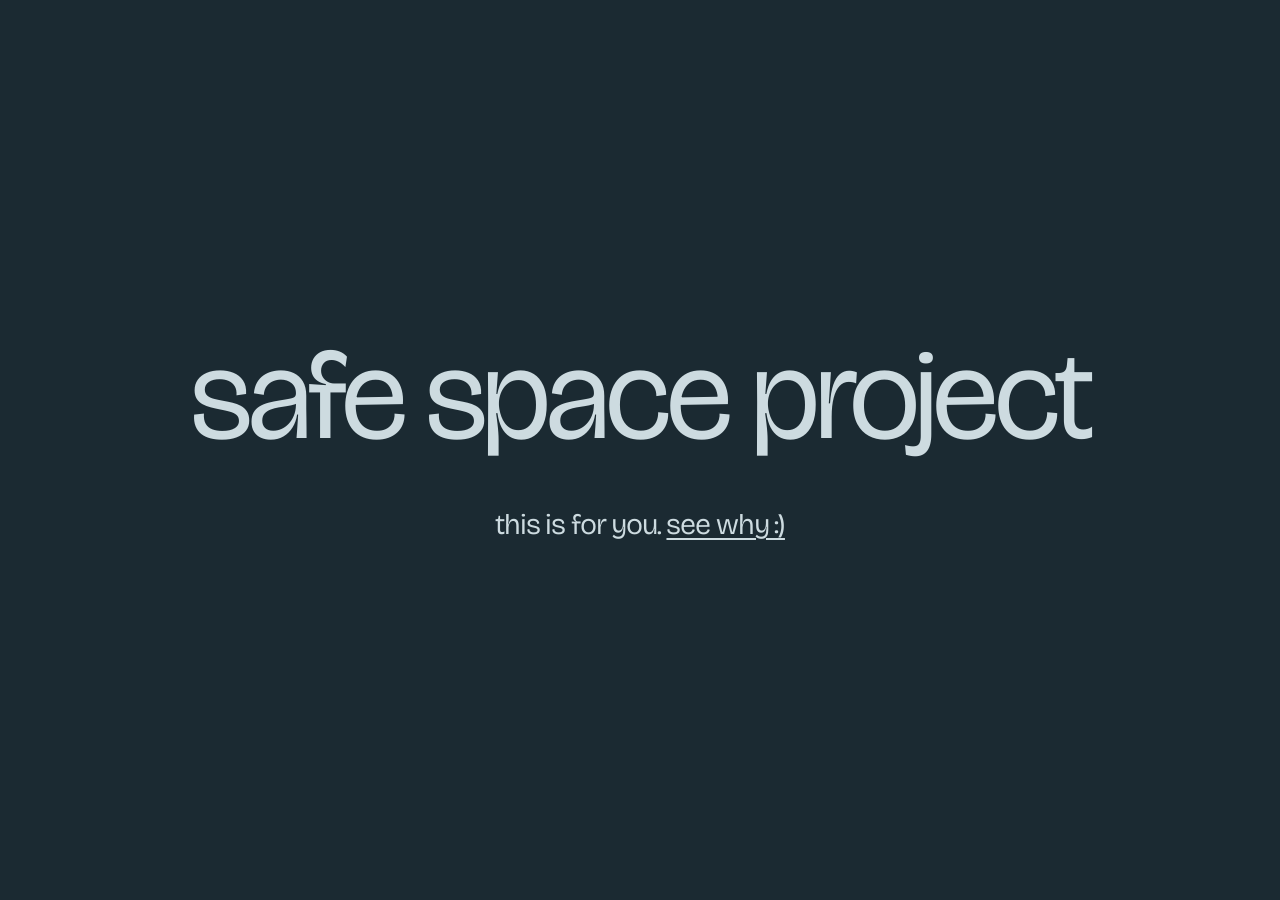
<file: index.html>
<!doctype html>
<html lang="en"><head>
<title>Safe Space</title>
<meta charset="utf-8">
<meta name="viewport" content="width=device-width,initial-scale=1">
<meta name="theme-color" content="#cddbe0">
<meta name="description" content="have you ever noticed how much you give… without even stopping to breathe?">
<meta property="og:title" content="Safe Space">
<meta property="og:description" content="have you ever noticed how much you give… without even stopping to breathe?">
<link rel="preconnect" href="https://fonts.googleapis.com"><link rel="preconnect" href="https://fonts.gstatic.com" crossorigin>
<link href="https://fonts.googleapis.com/css2?family=Bricolage+Grotesque:opsz,wght@12..96,350;12..96,400&display=swap" rel="stylesheet">
<link rel="stylesheet" href="safe.css">
</head>
<body class="doc">
<main><div>
<h1>Safe Space project</h1>
<p>This is for you. <a href="thequietplace.html">see why :)</a></p>
</div></main>
</body></html>
</file>
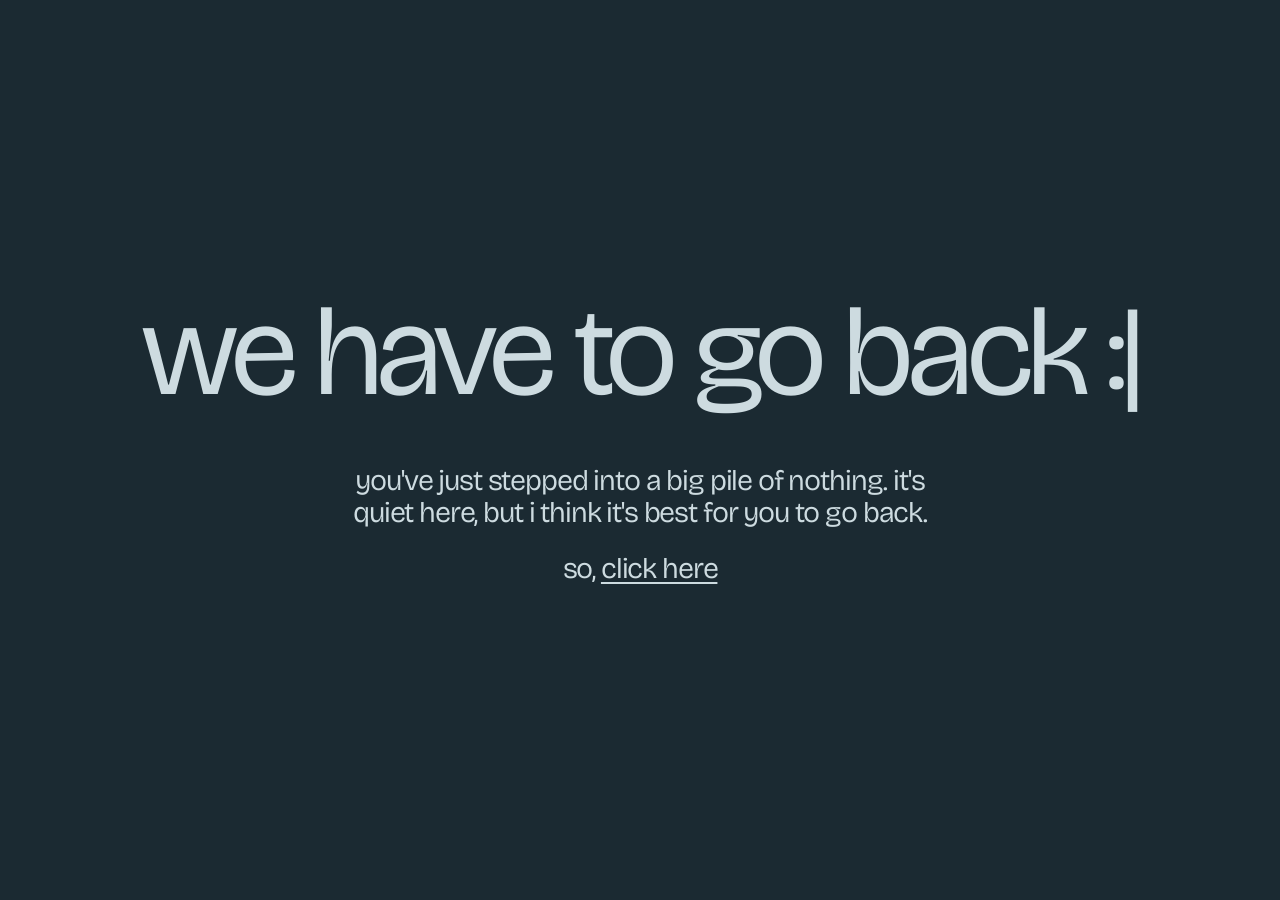
<file: about.html>
<!doctype html>
<html lang="en"><head>
<title>we have to go back :|</title>
<meta charset="utf-8">
<meta name="viewport" content="width=device-width,initial-scale=1">
<meta name="theme-color" content="#cddbe0">
<meta name="description" content="have you ever noticed how much you give… without even stopping to breathe?">
<meta property="og:title" content="Safe Space">
<meta property="og:description" content="have you ever noticed how much you give… without even stopping to breathe?">
<link rel="preconnect" href="https://fonts.googleapis.com"><link rel="preconnect" href="https://fonts.gstatic.com" crossorigin>
<link href="https://fonts.googleapis.com/css2?family=Bricolage+Grotesque:opsz,wght@12..96,350;12..96,400&display=swap" rel="stylesheet">
<link rel="stylesheet" href="safe.css">
</head>
<body class="doc">
<main><div>
<h1>we have to go back :|</h1>
<p>you've just stepped into a big pile of nothing. it's quiet here, but i think it's best for you to go back.</p>
<p>So, <a href="index.html">click here</a></p>
</div></main>
</body></html>
</file>
<file: safe.css>
:root{--base:clamp(1.7rem,4.8vw,3.6rem)}
*{box-sizing:border-box;margin:0}
html,body{height:100%}
body{--bg:#1b2a32;--fg:#cddbe0;background:var(--bg);color:var(--fg);font:350 var(--base)/1.12 "Bricolage Grotesque",system-ui,sans-serif;letter-spacing:-.02em;text-transform:lowercase;text-align:center;overflow:hidden;transition:background-color 1.1s ease,color 1.1s ease;-webkit-tap-highlight-color:transparent}
body.noise{--bg:#141c52;--fg:#d4dafc}
body.relax{--bg:#14312a;--fg:#a9c9b8}
body.day{--bg:#121516;--fg:#e6e6e6;font-family:Arial,Helvetica,sans-serif;font-weight:400;letter-spacing:0;transition-duration:.3s}
body.doc{overflow:auto}
a{color:inherit;text-decoration:underline;text-decoration-thickness:2px;text-underline-offset:.15em}
body.day a{color:#8ab4f8}
a:focus-visible,button:focus-visible{outline:3px solid currentColor;outline-offset:4px}

main{height:100%;display:grid;place-items:center;padding:clamp(1.5rem,6vw,5rem)}
.doc main{min-height:100%;height:auto}
.panel{grid-area:1/1;max-width:min(15em,100%);font-size:min(calc(var(--base)*var(--m,1)),15vw);opacity:0;visibility:hidden;pointer-events:none;text-wrap:pretty;transition:opacity .8s ease,visibility 0s .8s,transform 1s ease}
.panel.current{opacity:1;visibility:visible;transition:opacity 1s ease .3s,visibility 0s}
.panel.current a{pointer-events:auto}
.panel.g1,.panel.g2{visibility:visible;transition:opacity .6s,transform 1s}
.panel.g1{opacity:.3;transform:translateY(-16vh)}
.panel.g2{opacity:.12;transform:translateY(-30vh)}
.main{display:block}
.sub{display:block;margin-inline:auto;font-size:.4em;line-height:1.3;letter-spacing:0;opacity:.7;margin-top:1.4em;max-width:26em}
.time{font-size:2.4em;font-variant-numeric:tabular-nums;display:inline-block;line-height:1}
.hellip::before,.hellip::after,.hellip-before::before,.hellip-after::after{content:"…"}
.final{font-size:clamp(1.1rem,3vw,1.5rem);line-height:1.5;max-width:30em}

.hint,.sound{position:fixed;bottom:1.2rem;font-size:.85rem;letter-spacing:0;opacity:.7}
.hint{left:0;right:0;text-align:center;opacity:0;transition:opacity 1.5s}
.hint.on{opacity:.7}
.sound{right:1.4rem;background:none;border:0;color:inherit;font:inherit;font-size:.85rem;text-transform:inherit;cursor:pointer;padding:.4em 0}
[hidden]{display:none!important}

.doc h1{font-weight:350;font-size:clamp(3rem,12vw,8rem);line-height:.95;letter-spacing:-.04em;margin-bottom:.4em}
.doc p{font-size:clamp(1.2rem,3vw,1.8rem);max-width:22em;margin:0 auto .8em}

@media (prefers-reduced-motion:reduce){body,.panel,.panel.current,.panel.g1,.panel.g2{transition-duration:.01s;transition-delay:0s}}
</file>
